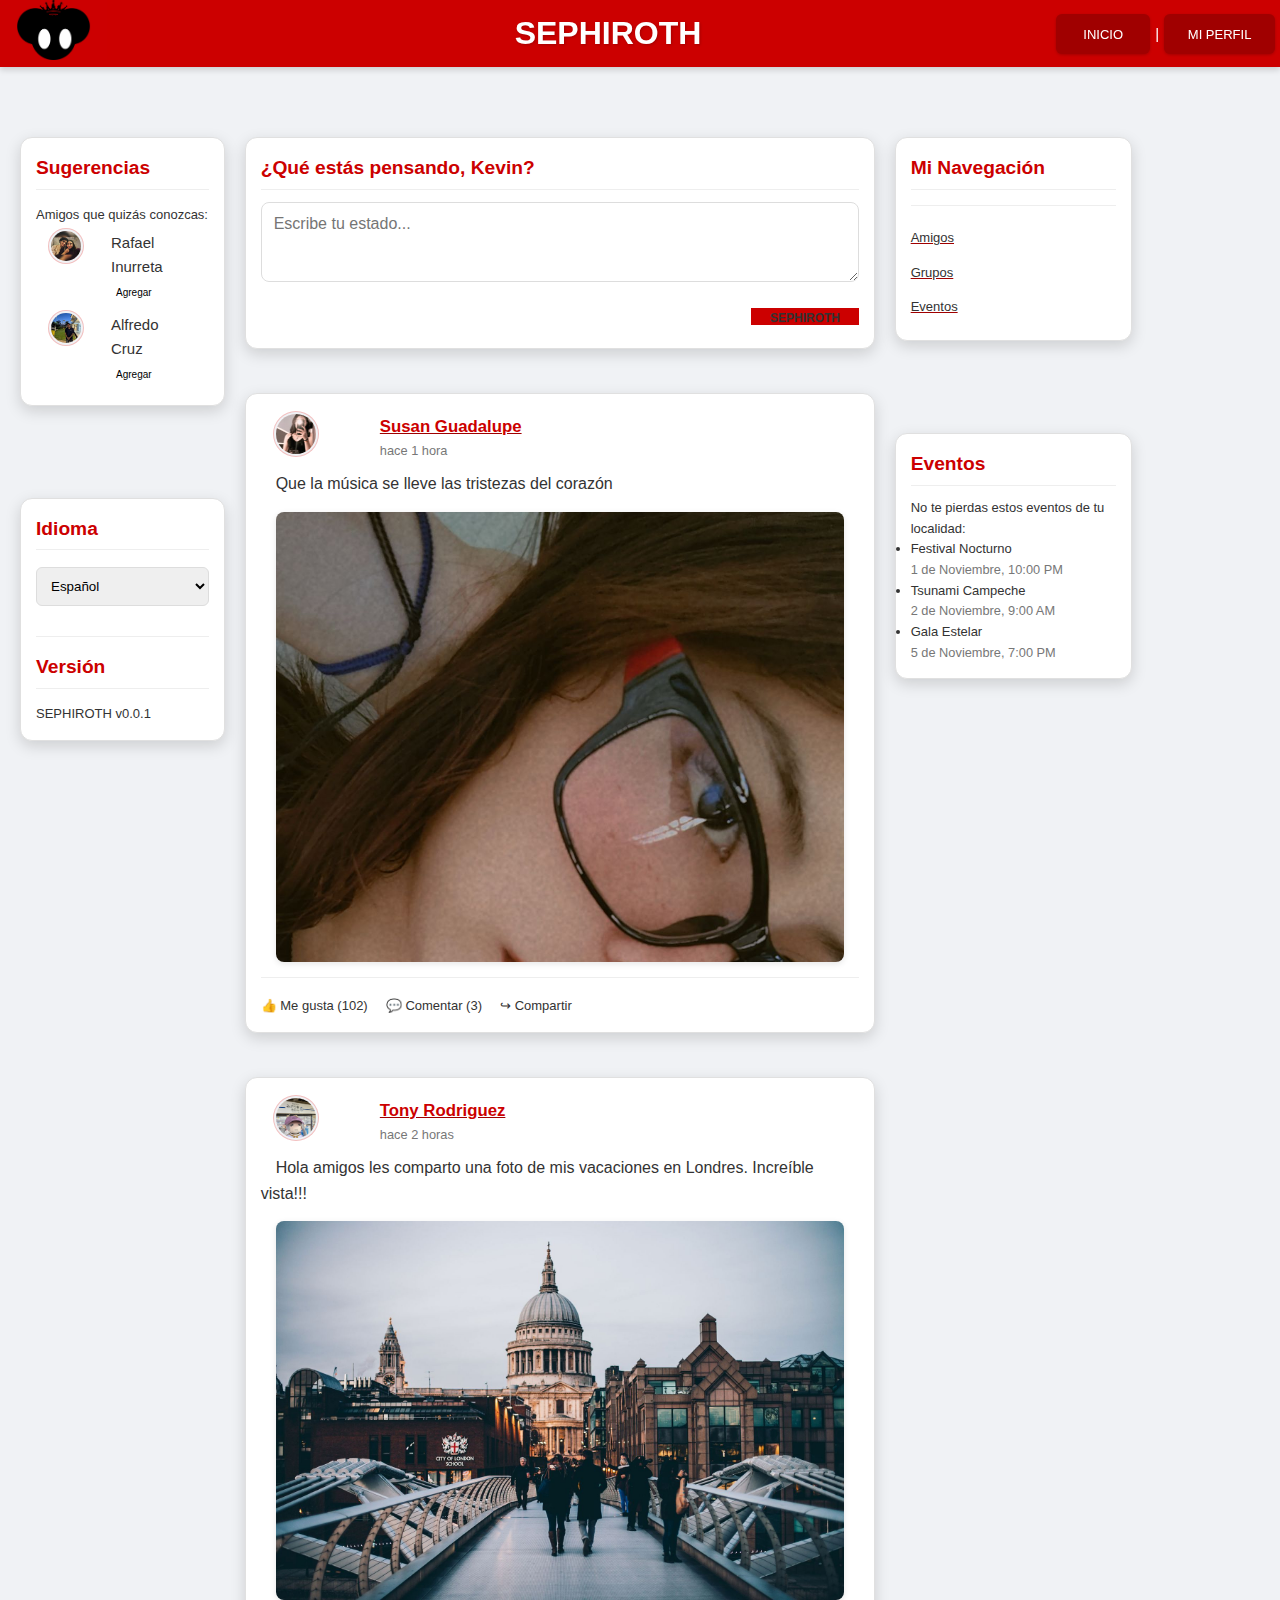
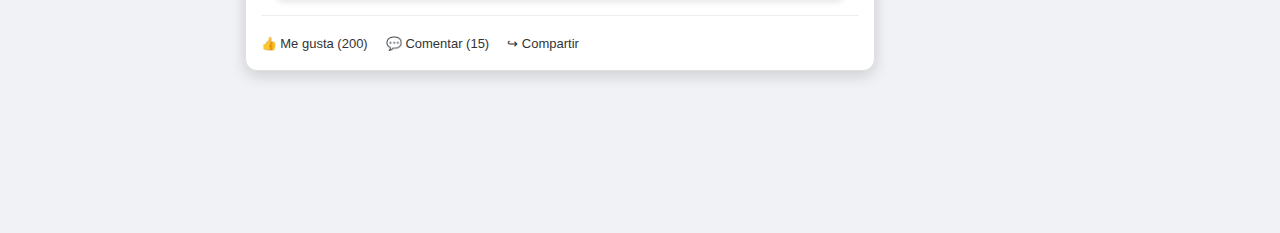
<file: index.html>
<!DOCTYPE html>
<html lang="es">
<head>

    <meta charset="UTF-8">

    <title>SEPHIROTH - Mockup HTML</title>

<link rel="stylesheet" href="css/styles.css">

    <meta name="viewport" content="width=device-width, initial-scale=1.0">

</head>

<body bgcolor="#F5F5F5" link="#A00000" vlink="#A00000" alink="#A00000">

<table width="100%" bgcolor="#CC0000" border="0" cellpadding="10" cellspacing="0">
    <tr>
        <td align="left" width="20%">
            <a href="index.html"><img src="LOGOOFICIAL.jpg" alt="SEPHIROTH Logo" height="60" border="0"></a>
        </td>
        <td align="center" width="55%">
            <font color="white" face="'Arial Black', Arial, sans-serif" size="6">
                <b>SEPHIROTH</b>
            </font>
        </td>
        <td align="right" width="25%">
            <table border="0" cellpadding="0" cellspacing="5" align="right">
                <tr>
                    <td bgcolor="#A00000" align="center">
                        <a href="index.html">
                            <font color="white" face="Arial, sans-serif" size="2">
                                &nbsp;&nbsp;INICIO&nbsp;&nbsp;
                            </font>
                        </a>
                    </td>
                    <td><font color="white">|</font></td>
                    <td bgcolor="#A00000" align="center">
                        <a href="perfil_kevin.html">
                            <font color="white" face="Arial, sans-serif" size="2">
                                &nbsp;MI PERFIL&nbsp;
                            </font>
                        </a>
                    </td>
                </tr>
            </table>
        </td>
    </tr>
</table>

<div id="feed">
    <table width="90%" border="0" cellpadding="10" cellspacing="10" align="center">
        <tr valign="top">

            <td width="20%" align="left">

                <table width="100%" bgcolor="white" border="0" cellpadding="10" cellspacing="0">
                    <tr>
                        <td>
                            <font face="Arial, sans-serif" color="#CC0000"><h4>Sugerencias</h4></font>
                            <font face="Arial, sans-serif" size="2">
                            Amigos que quizás conozcas:
                            </font>
                            <table width="100%" border="0" cellpadding="5" cellspacing="0">
                                <tr valign="top">
                                    <td width="30"><img src="RAFA.jpg" alt="Avatar de Rafael" width="30" height="30" border="0"></td>
                                    <td>Rafael Inurreta<br>
                                        <font size="1" color="#000000" bgcolor="#DDDDDD"><span>&nbsp; Agregar &nbsp;</span></font>
                                    </td>
                                </tr>
                                <tr valign="top">
                                    <td width="30"><img src="Alfredo.jpg" alt="Avatar de Alfredo" width="30" height="30" border="0"></td>
                                    <td>Alfredo Cruz<br>
                                        <font size="1" color="#000000" bgcolor="#DDDDDD"><span>&nbsp; Agregar &nbsp;</span></font>
                                    </td>
                                </tr>
                            </table>
                        </td>
                    </tr>
                </table>

                <br><br><br>

                <table width="100%" bgcolor="white" border="0" cellpadding="10" cellspacing="0">
                    <tr>
                        <td>
                            <font face="Arial, sans-serif" color="#CC0000"><h4>Idioma</h4></font>
                            <select>
                                <option>Español</option>
                                <option>Inglés</option>
                                <option>Francés</option>
                                <option>Alemán</option>
                                <option>Chino</option>
                                <option>Portugués</option>
                            </select>
                            <hr color="#EEEEEE" size="1">
                            <font face="Arial, sans-serif" color="#CC0000"><h4>Versión</h4></font>
                            <font size="2">SEPHIROTH v0.0.1</font>
                        </td>
                    </tr>
                </table>
            </td>

            <td width="55%" align="center">

                <table width="100%" bgcolor="white" border="0" cellpadding="15" cellspacing="0">
                    <tr>
                        <td>
                            <font face="Arial, sans-serif" color="#CC0000"><h4>¿Qué estás pensando, Kevin?</h4></font>
                            <textarea placeholder="Escribe tu estado..." rows="3" cols="60"></textarea>
                            <div align="right">
                                <a href="#">
                                    <span bgcolor="#CC0000"><font color="black">&nbsp; Sephiroth &nbsp;</font></span>
                                </a>
                            </div>
                        </td>
                    </tr>
                </table>

                <p>&nbsp;</p>

                <table width="100%" bgcolor="white" border="0" cellpadding="15" cellspacing="0">
                    <tr>
                        <td>
                            <table border="0" cellpadding="0" cellspacing="0">
                                <tr valign="top">
                                    <td width="40" align="center">
                                        <a href="perfil_susan.html"><img src="susanamor.jpg" alt="Avatar de Susan" width="40" height="40" border="0"></a>
                                    </td>
                                    <td width="10">&nbsp;</td>
                                    <td>
                                        <font face="Arial, sans-serif" size="3">
                                            <strong><a href="perfil_susan.html"><font color="#CC0000">Susan Guadalupe</font></a></strong>
                                            <br><small>hace 1 hora</small>
                                        </font>
                                    </td>
                                </tr>
                            </table>
                            <p><font face="Arial, sans-serif">Que la música se lleve las tristezas del corazón</font></p>
                            <div align="center">
                                <img src="minovia.jpg" alt="Imagen de Susan" width="95%" border="0" hspace="0" vspace="10">
                            </div>
                            <hr color="#EEEEEE" size="1"> 
                            <font size="2" face="Arial, sans-serif">
                                <span>👍 Me gusta (102)</span>
                                &nbsp;&nbsp;&nbsp;
                                <span>💬 Comentar (3)</span>
                                &nbsp;&nbsp;&nbsp;
                                <span>↪ Compartir</span>
                            </font>
                        </td>
                    </tr>
                </table>

                <p>&nbsp;</p>

                <table width="100%" bgcolor="white" border="0" cellpadding="15" cellspacing="0">
                    <tr>
                        <td>
                            <table border="0" cellpadding="0" cellspacing="0">
                                <tr valign="top">
                                    <td width="40" align="center">
                                        <a href="perfil_tony.html"><img src="wilo.jpg" alt="Avatar de Tony" width="40" height="40" border="0"></a>
                                    </td>
                                    <td width="10">&nbsp;</td>
                                    <td>
                                        <font face="Arial, sans-serif" size="3">
                                            <strong><a href="perfil_tony.html"><font color="#CC0000">Tony Rodriguez</font></a></strong>
                                            <br><small>hace 2 horas</small>
                                        </font>
                                    </td>
                                </tr>
                            </table>
                            <p><font face="Arial, sans-serif">Hola amigos les comparto una foto de mis vacaciones en Londres. Increíble vista!!!</font></p>
                            <div align="center">
                                <img src="londres.webp" alt="Foto de Londres" width="95%" border="0" hspace="0" vspace="10">
                            </div>
                            <hr color="#EEEEEE" size="1">
                            <font size="2" face="Arial, sans-serif">
                                <span>👍 Me gusta (200)</span>
                                &nbsp;&nbsp;&nbsp;
                                <span>💬 Comentar (15)</span>
                                &nbsp;&nbsp;&nbsp;
                                <span>↪ Compartir</span>
                            </font>
                        </td>
                    </tr>
                </table>

                <p>&nbsp;</p>
            </td>

            <td width="25%" align="left">

                <table width="100%" bgcolor="white" border="0" cellpadding="15" cellspacing="0">
                    <tr>
                        <td>
                            <font face="Arial, sans-serif" color="#CC0000"><h4>Mi Navegación</h4></font>
                            <hr color="#EEEEEE" size="1">
                            <font face="Arial, sans-serif" size="2">
                            <p><a href="#"><font color="black">Amigos</font></a></p>
                            <p><a href="#"><font color="black">Grupos</font></a></p>
                            <p><a href="#"><font color="black">Eventos</font></a></p>
                            </font>
                        </td>
                    </tr>
                </table>

                <br><br><br>

                <table width="100%" bgcolor="white" border="0" cellpadding="15" cellspacing="0">
                    <tr>
                        <td>
                            <font face="Arial, sans-serif" color="#CC0000"><h4>Eventos</h4></font>
                            <font size="2" face="Arial, sans-serif">
                            <p>No te pierdas estos eventos de tu localidad:</p>
                            <dir>
                                <li>Festival Nocturno <br><small>1 de Noviembre, 10:00 PM</small></li>
                                <li>Tsunami Campeche<br><small>2 de Noviembre, 9:00 AM</small></li>
                                <li>Gala Estelar<br><small>5 de Noviembre, 7:00 PM</small></li>
                            </dir>
                            </font>
                        </td>
                    </tr>
                </table>
            </td>
        </tr>
    </table>
</div>

<br><br>
<div align="center">
    </div>

</body>
</html>
</file>
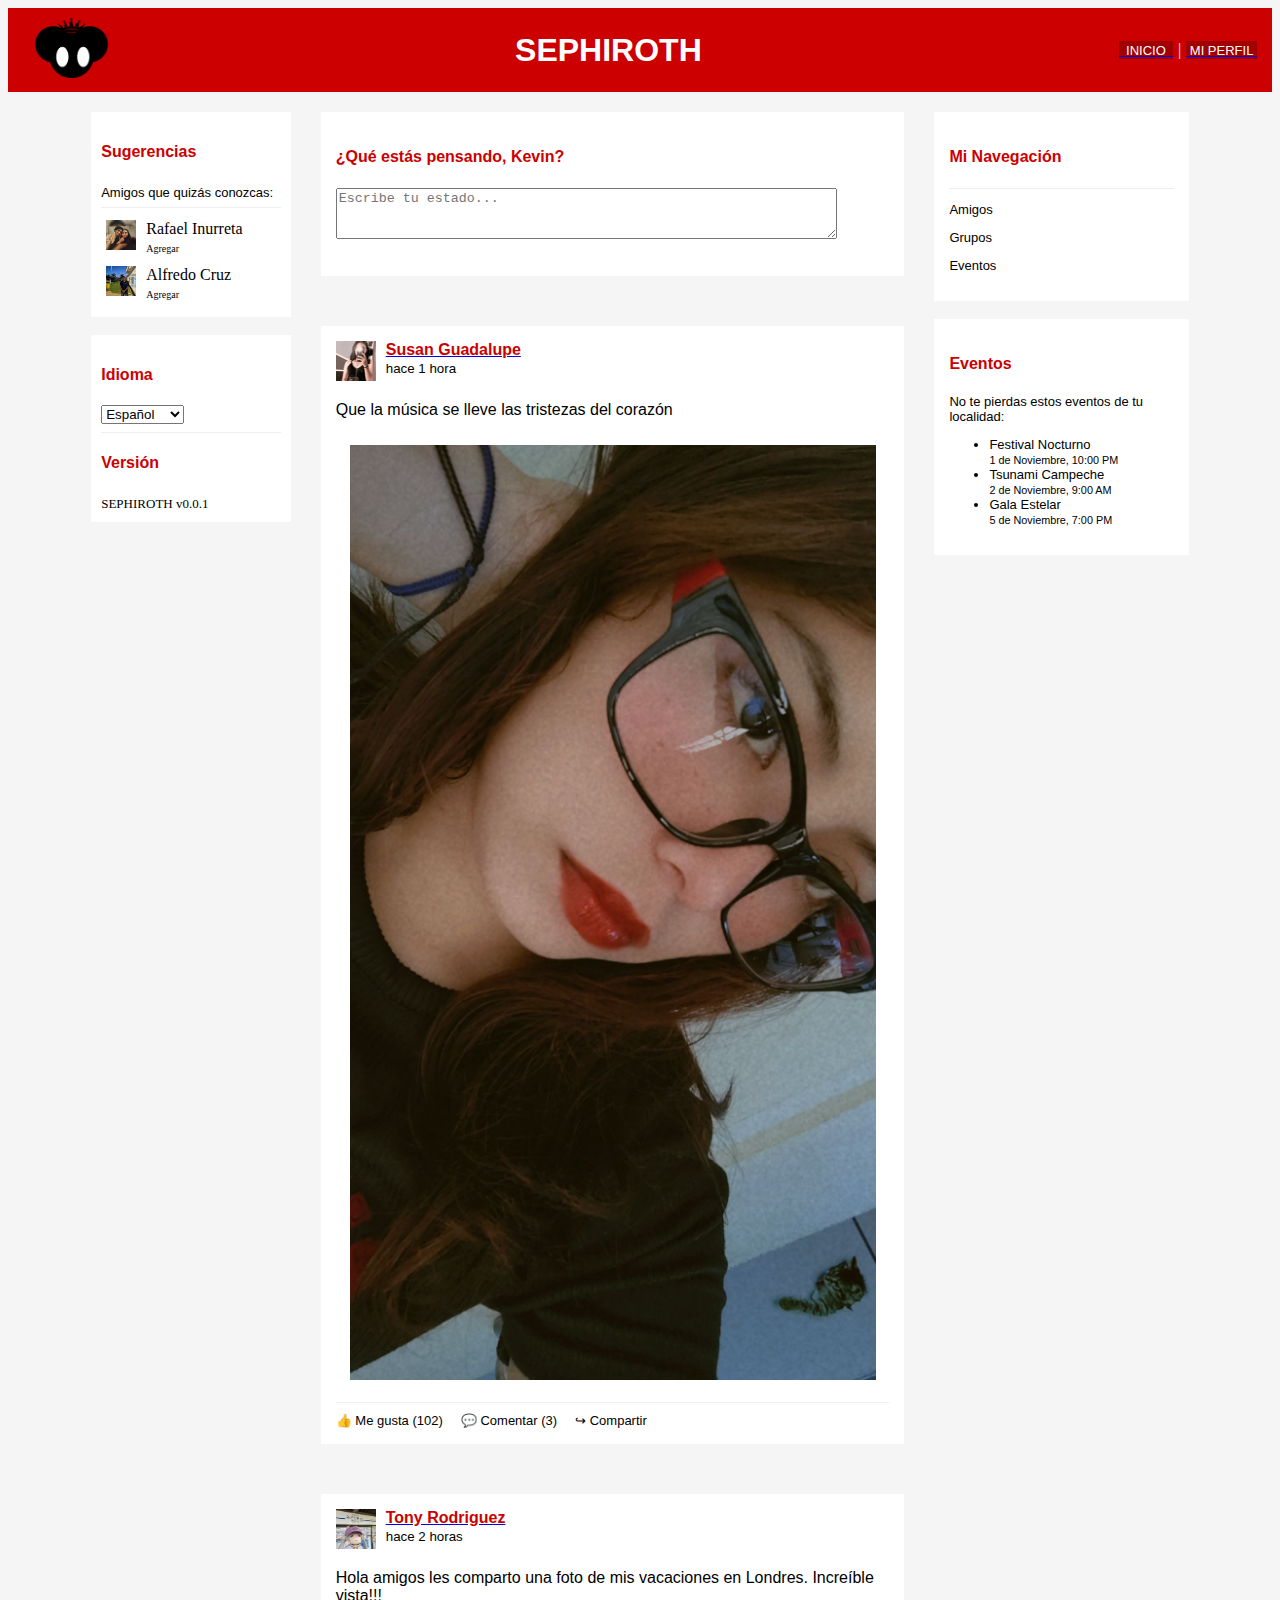
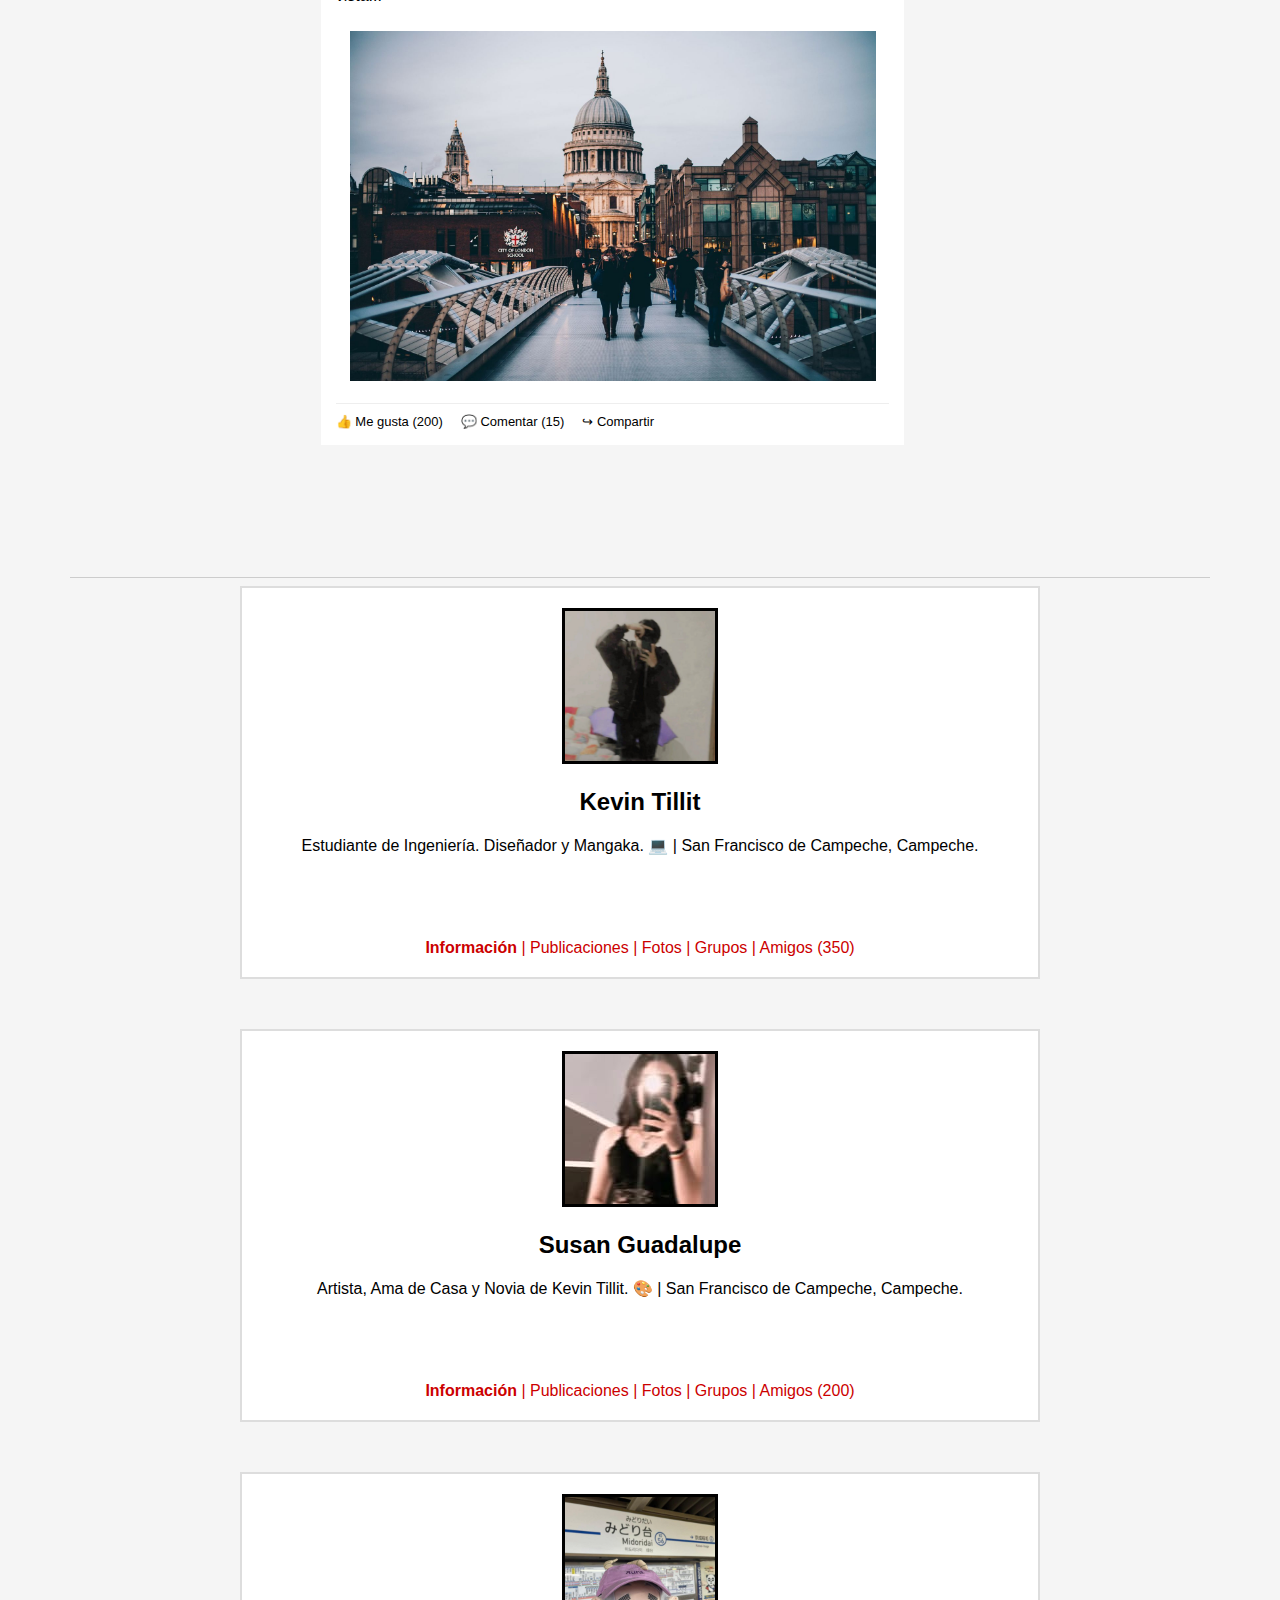
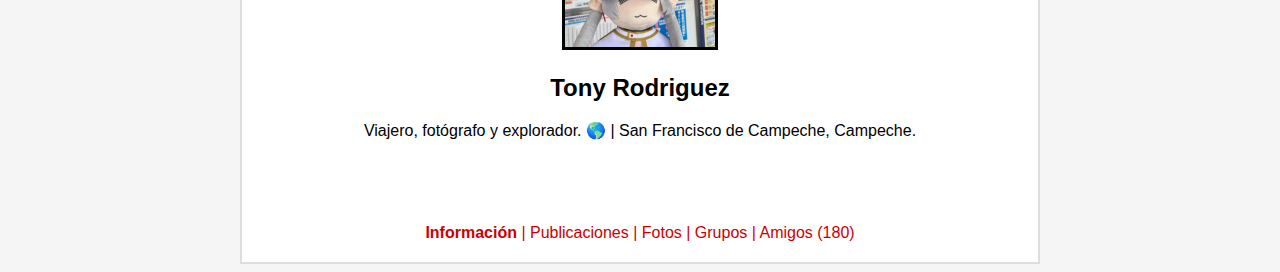
<file: OFICIAL AVANCE.html>
<!DOCTYPE html>
<html lang="es">
<head>
    <meta charset="UTF-8">
    <title>SEPHIROTH - Mockup HTML </title>
    <meta name="viewport" content="width=device-width, initial-scale=1.0">
</head>
<body bgcolor="#F5F5F5">

<table width="100%" bgcolor="#CC0000" border="0" cellpadding="10" cellspacing="0">
    <tr>
        <td align="left" width="20%">
            <a href="#feed"><img src="LOGOOFICIAL.jpg" alt="SEPHIROTH Logo" height="60" border="0"></a>
        </td>
        <td align="center" width="55%">
            <font color="white" face="'Arial Black', Arial, sans-serif" size="6">
                <b>SEPHIROTH</b>
            </font>
        </td>
        <td align="right" width="25%">
            <table border="0" cellpadding="0" cellspacing="5" align="right">
                <tr>
                    <td bgcolor="#A00000" align="center">
                        <a href="#feed">
                            <font color="white" face="Arial, sans-serif" size="2">
                                &nbsp;&nbsp;INICIO&nbsp;&nbsp;
                            </font>
                        </a>
                    </td>
                    <td><font color="white">|</font></td>
                    <td bgcolor="#A00000" align="center">
                        <a href="#perfil-kevin">
                            <font color="white" face="Arial, sans-serif" size="2">
                                &nbsp;MI PERFIL&nbsp;
                            </font>
                        </a>
                    </td>
                </tr>
            </table>
        </td>
    </tr>
</table>

<div id="feed">
    <table width="90%" border="0" cellpadding="10" cellspacing="10" align="center">
        <tr valign="top">

            <td width="20%" align="left">

                <table width="100%" bgcolor="white" border="0" cellpadding="10" cellspacing="0">
                    <tr>
                        <td>
                            <font face="Arial, sans-serif" color="#CC0000"><h4>Sugerencias</h4></font>
                            <font face="Arial, sans-serif" size="2">
                            Amigos que quizás conozcas:
                            <hr color="#EEEEEE" size="1">
                            </font>
                            <table width="100%" border="0" cellpadding="5" cellspacing="0">
                                <tr valign="top">
                                    <td width="30"><img src="RAFA.jpg" alt="Avatar de Rafael" width="30" height="30" border="0"></td>
                                    <td>Rafael Inurreta<br><font size="1"><span bgcolor="#DDDDDD"> Agregar </span></font></td>
                                </tr>
                                <tr valign="top">
                                    <td width="30"><img src="Alfredo.jpg" alt="Avatar de Alfredo" width="30" height="30" border="0"></td>
                                    <td>Alfredo Cruz<br><font size="1"><span bgcolor="#DDDDDD"> Agregar </span></font></td>
                                </tr>
                            </table>
                        </td>
                    </tr>
                </table>

                <br>

                <table width="100%" bgcolor="white" border="0" cellpadding="10" cellspacing="0">
                    <tr>
                        <td>
                            <font face="Arial, sans-serif" color="#CC0000"><h4>Idioma</h4></font>
                            <select>
                                <option>Español</option>
                                <option>Inglés</option>
                                <option>Francés</option>
                                <option>Alemán</option>
                                <option>Chino</option>
                                <option>Portugués</option>
                            </select>
                            <hr color="#EEEEEE" size="1">
                            <font face="Arial, sans-serif" color="#CC0000"><h4>Versión</h4></font>
                            <font size="2">SEPHIROTH v0.0.1</font>
                        </td>
                    </tr>
                </table>
            </td>

            <td width="55%" align="center">

                <table width="100%" bgcolor="white" border="0" cellpadding="15" cellspacing="0">
                    <tr>
                        <td>
                            <font face="Arial, sans-serif" color="#CC0000"><h4>¿Qué estás pensando, Kevin?</h4></font>
                            <textarea placeholder="Escribe tu estado..." rows="3" cols="60"></textarea>
                            <div align="right">
                                <font color="white"><span bgcolor="#CC0000"> Publicar </span></font>
                            </div>
                        </td>
                    </tr>
                </table>

                <p>&nbsp;</p>

                <table width="100%" bgcolor="white" border="0" cellpadding="15" cellspacing="0">
                    <tr>
                        <td>
                            <table border="0" cellpadding="0" cellspacing="0">
                                <tr valign="top">
                                    <td width="40" align="center">
                                        <a href="#perfil-susan"><img src="susanamor.jpg" alt="Avatar de Susan" width="40" height="40" border="0"></a>
                                    </td>
                                    <td width="10">&nbsp;</td>
                                    <td>
                                        <font face="Arial, sans-serif" size="3">
                                            <strong><a href="#perfil-susan"><font color="#CC0000">Susan Guadalupe</font></a></strong><br>
                                            <small>hace 1 hora</small>
                                        </font>
                                    </td>
                                </tr>
                            </table>
                            <p><font face="Arial, sans-serif">Que la música se lleve las tristezas del corazón</font></p>
                            <div align="center">
                                <img src="minovia.jpg" alt="Imagen de Susan" width="95%" border="0" hspace="0" vspace="10">
                            </div>
                            <hr color="#EEEEEE" size="1">
                            <font size="2" face="Arial, sans-serif">
                                <span>👍 Me gusta (102)</span>
                                &nbsp;&nbsp;&nbsp;
                                <span>💬 Comentar (3)</span>
                                &nbsp;&nbsp;&nbsp;
                                <span>↪ Compartir</span>
                            </font>
                        </td>
                    </tr>
                </table>

                <p>&nbsp;</p>

                <table width="100%" bgcolor="white" border="0" cellpadding="15" cellspacing="0">
                    <tr>
                        <td>
                            <table border="0" cellpadding="0" cellspacing="0">
                                <tr valign="top">
                                    <td width="40" align="center">
                                        <a href="#perfil-tony"><img src="wilo.jpg" alt="Avatar de Tony" width="40" height="40" border="0"></a>
                                    </td>
                                    <td width="10">&nbsp;</td>
                                    <td>
                                        <font face="Arial, sans-serif" size="3">
                                            <strong><a href="#perfil-tony"><font color="#CC0000">Tony Rodriguez</font></a></strong><br>
                                            <small>hace 2 horas</small>
                                        </font>
                                    </td>
                                </tr>
                            </table>
                            <p><font face="Arial, sans-serif">Hola amigos les comparto una foto de mis vacaciones en Londres. Increíble vista!!!</font></p>
                            <div align="center">
                                <img src="londres.webp" alt="Foto de Londres" width="95%" border="0" hspace="0" vspace="10">
                            </div>
                            <hr color="#EEEEEE" size="1">
                            <font size="2" face="Arial, sans-serif">
                                <span>👍 Me gusta (200)</span>
                                &nbsp;&nbsp;&nbsp;
                                <span>💬 Comentar (15)</span>
                                &nbsp;&nbsp;&nbsp;
                                <span>↪ Compartir</span>
                            </font>
                        </td>
                    </tr>
                </table>

                <p>&nbsp;</p>
            </td>

            <td width="25%" align="left">

                <table width="100%" bgcolor="white" border="0" cellpadding="15" cellspacing="0">
                    <tr>
                        <td>
                            <font face="Arial, sans-serif" color="#CC0000"><h4>Mi Navegación</h4></font>
                            <hr color="#EEEEEE" size="1">
                            <font face="Arial, sans-serif" size="2">
                            <p><span>Amigos</span></p>
                            <p><span>Grupos</span></p>
                            <p><span>Eventos</span></p>
                            </font>
                        </td>
                    </tr>
                </table>

                <br>

                <table width="100%" bgcolor="white" border="0" cellpadding="15" cellspacing="0">
                    <tr>
                        <td>
                            <font face="Arial, sans-serif" color="#CC0000"><h4>Eventos</h4></font>
                            <font size="2" face="Arial, sans-serif">
                            <p>No te pierdas estos eventos de tu localidad:</p>
                            <dir>
                                <li>Festival Nocturno <br><small>1 de Noviembre, 10:00 PM</small></li>
                                <li>Tsunami Campeche<br><small>2 de Noviembre, 9:00 AM</small></li>
                                <li>Gala Estelar<br><small>5 de Noviembre, 7:00 PM</small></li>
                            </dir>
                            </font>
                        </td>
                    </tr>
                </table>
            </td>
        </tr>
    </table>
</div>

<br><br><br>
<div align="center">
    <hr size="1" color="#CCCCCC" width="90%">
</div>

<div id="perfil-kevin" align="center">
    <table width="800" border="1" bordercolor="#DDDDDD" cellpadding="20" cellspacing="0" align="center" bgcolor="white">
        <tr>
            <td align="center">
                <img src="YO MERENGUES.jpg" alt="Foto de Perfil de Kevin Tillit" width="150" height="150" border="3" bordercolor="#CC0000"><br>
                <font face="Arial, sans-serif">
                    <h2>Kevin Tillit</h2>
                    <p>Estudiante de Ingeniería. Diseñador y Mangaka. 💻 | San Francisco de Campeche, Campeche.</p>
                    <span bgcolor="#CC0000"><font color="white">&nbsp; Editar Perfil &nbsp;</font></span>
                </font>
                <div align="center">
                    <p>&nbsp;</p>
                    <font face="Arial, sans-serif" color="#CC0000">
                        <b>Información</b> | 
                        <span>Publicaciones</span> | 
                        <span>Fotos</span> | 
                        <span>Grupos</span> | 
                        <span>Amigos (350)</span>
                    </font>
                </div>
            </td>
        </tr>
    </table>
</div>

<p>&nbsp;</p>

<div id="perfil-susan" align="center">
    <table width="800" border="1" bordercolor="#DDDDDD" cellpadding="20" cellspacing="0" align="center" bgcolor="white">
        <tr>
            <td align="center">
                <img src="susanamor.jpg" alt="Foto de Perfil de Susan Guadalupe" width="150" height="150" border="3" bordercolor="#CC0000"><br>
                <font face="Arial, sans-serif">
                    <h2>Susan Guadalupe</h2>
                    <p>Artista, Ama de Casa y Novia de Kevin Tillit. 🎨 | San Francisco de Campeche, Campeche.</p>
                    <span bgcolor="#CC0000"><font color="white">&nbsp; Enviar Mensaje &nbsp;</font></span>
                </font>
                <div align="center">
                    <p>&nbsp;</p>
                    <font face="Arial, sans-serif" color="#CC0000">
                        <b>Información</b> | 
                        <span>Publicaciones</span> | 
                        <span>Fotos</span> | 
                        <span>Grupos</span> | 
                        <span>Amigos (200)</span>
                    </font>
                </div>
            </td>
        </tr>
    </table>
</div>

<p>&nbsp;</p>

<div id="perfil-tony" align="center">
    <table width="800" border="1" bordercolor="#DDDDDD" cellpadding="20" cellspacing="0" align="center" bgcolor="white">
        <tr>
            <td align="center">
                <img src="wilo.jpg" alt="Foto de Perfil de Tony Rodriguez" width="150" height="150" border="3" bordercolor="#CC0000"><br>
                <font face="Arial, sans-serif">
                    <h2>Tony Rodriguez</h2>
                    <p>Viajero, fotógrafo y explorador. 🌎 | San Francisco de Campeche, Campeche.</p>
                    <span bgcolor="#CC0000"><font color="white">&nbsp; Enviar Mensaje &nbsp;</font></span>
                </font>
                <div align="center">
                    <p>&nbsp;</p>
                    <font face="Arial, sans-serif" color="#CC0000">
                        <b>Información</b> | 
                        <span>Publicaciones</span> | 
                        <span>Fotos</span> | 
                        <span>Grupos</span> | 
                        <span>Amigos (180)</span>
                    </font>
                </div>
            </td>
        </tr>
    </table>
</div>

</body>
</html>
</file>
<file: css/styles.css>
/* -------------------------------------------------------------------------- */
/* 1. RESET Y BASE                                                            */
/* -------------------------------------------------------------------------- */

* {
    margin: 0;
    padding: 0;
    box-sizing: border-box;
    /* Usamos Inter como fuente principal para un look moderno */
    font-family: 'Inter', 'Arial', sans-serif; 
}

/* El body define el fondo de página y el color base */
body {
    background-color: #F0F2F5; /* Fondo gris muy suave (limpio) */
    color: #333333;
    line-height: 1.6; /* Mayor interlineado para mejor lectura */
    font-size: 15px; 
}

/* Configuración de accesibilidad y foco */
a:focus, button:focus, textarea:focus, select:focus {
    outline: 2px solid #CC0000;
    outline-offset: 3px;
    border-radius: 4px;
}

/* -------------------------------------------------------------------------- */
/* 2. ESTILOS GENERALES DE LA MARCA Y TIPOGRAFÍA                              */
/* -------------------------------------------------------------------------- */

/* Enlaces de color negro (para menú lateral, etc.) */
a font[color="black"] {
    color: #333333 !important;
    text-decoration: none;
    display: block; 
    padding: 7px 0; /* Más espacio vertical */
    transition: color 0.2s, padding-left 0.2s;
    font-weight: 500;
}
a font[color="black"]:hover {
    color: #A00000 !important;
    padding-left: 5px; /* Efecto sutil al pasar el ratón */
}

/* Títulos H4 de las tarjetas */
h4, font[color="#CC0000"] h4 {
    color: #CC0000 !important;
    font-size: 1.2rem;
    margin-bottom: 12px;
    padding-bottom: 5px;
    border-bottom: 1px solid #EEEEEE; /* Separador sutil */
}

/* Botones de acción y tags de color (Ej: "Agregar", "Sephiroth") */
span[bgcolor="#CC0000"] font[color="black"], 
span[bgcolor="#DDDDDD"] font[color="#000000"],
span[bgcolor="#DDDDDD"] span {
    display: inline-block;
    padding: 5px 12px;
    border-radius: 50px; /* Bordes totalmente redondeados (cápsula) */
    font-weight: bold;
    cursor: pointer;
    transition: background-color 0.2s, transform 0.1s;
    text-transform: uppercase;
    font-size: 0.75rem;
}

/* Botón principal (Publicar) */
span[bgcolor="#CC0000"] {
    background-color: #CC0000 !important;
    color: white !important;
    text-shadow: 0 1px 1px rgba(0, 0, 0, 0.1);
}
span[bgcolor="#CC0000"]:hover {
    background-color: #A00000 !important;
    transform: translateY(-1px);
}

/* Botón secundario (Gris, como "Agregar") */
span[bgcolor="#DDDDDD"] {
    background-color: #EEEEEE !important;
    color: #555 !important;
    font-weight: normal;
}
span[bgcolor="#DDDDDD"]:hover {
    background-color: #DDDDDD !important;
}

/* -------------------------------------------------------------------------- */
/* 3. ENCABEZADO SUPERIOR (HEADER)                                            */
/* -------------------------------------------------------------------------- */

/* Tabla principal del encabezado (rojo) */
table[bgcolor="#CC0000"] {
    box-shadow: 0 3px 6px rgba(0, 0, 0, 0.15); /* Sombra más pronunciada para destacar */
    position: sticky; /* Hacemos el header fijo si el usuario hace scroll */
    top: 0;
    z-index: 1000;
}

/* Título principal */
font[size="6"] b {
    font-size: 2rem !important;
    text-shadow: 1px 1px 3px rgba(0, 0, 0, 0.2);
}

/* Menú de navegación INICIO | MI PERFIL */
table[cellspacing="5"] td[bgcolor="#A00000"] {
    border-radius: 6px;
    transition: background-color 0.2s, box-shadow 0.2s;
    box-shadow: 0 1px 3px rgba(0, 0, 0, 0.2);
    /* Añadimos más padding interno para que sean botones más grandes */
    padding: 0 5px !important;
}

table[cellspacing="5"] td[bgcolor="#A00000"] a {
    display: block;
    padding: 8px 15px;
}

table[cellspacing="5"] td[bgcolor="#A00000"]:hover {
    background-color: #800000 !important;
    box-shadow: 0 2px 5px rgba(0, 0, 0, 0.3);
}

/* -------------------------------------------------------------------------- */
/* 4. CONTENEDOR PRINCIPAL Y TARJETAS (CARDS)                                 */
/* -------------------------------------------------------------------------- */

/* Contenedor principal del feed */
#feed {
    padding-top: 20px;
}

/* Contenedor de las 3 columnas. Añadimos margen arriba y abajo */
#feed table[width="90%"] {
    margin-top: 30px; 
    margin-bottom: 50px;
    /* Espacio entre celdas (tablas) para dar aire a las tarjetas */
    border-spacing: 20px; 
}

/* Estilo para las tablas internas (contenido, sugerencias, etc.) que actúan como tarjetas */
table[bgcolor="white"] {
    border-radius: 12px; 
    border: 1px solid #E0E0E0 !important; 
    box-shadow: 0 5px 15px rgba(0, 0, 0, 0.15); 
    overflow: hidden;
    margin-bottom: 20px; 
    
    /* Más padding a las tarjetas para separar el contenido de los bordes */
    /* Aplicamos padding a la celda principal para crear el margen interior */
    padding: 15px !important; 
}

/* Ajuste específico para el padding de las celdas TD dentro de las tablas principales */
table[bgcolor="white"] td {
    padding: 0 !important; /* Reseteamos padding de la celda, si fue aplicado por defecto */
}
/* Forzamos el padding en las tablas internas del feed */
table[bgcolor="white"] table tr td {
    padding: 5px 15px !important; /* Padding lateral interior para que el texto respire */
}

/* Campos de texto (Área de publicación) */
textarea {
    min-height: 80px;
    padding: 12px;
    border: 1px solid #DDD;
    border-radius: 8px;
    font-size: 1rem;
    margin-bottom: 15px;
}

/* Selectores (Idioma) */
select {
    width: 100%;
    padding: 10px;
    border-radius: 6px;
    border: 1px solid #DDD;
    margin-top: 5px;
    margin-bottom: 15px;
}

/* -------------------------------------------------------------------------- */
/* 5. DISEÑO DE POSTS (PUBLICACIONES)                                         */
/* -------------------------------------------------------------------------- */

/* Contenedor del avatar, nombre y tiempo (para alineación) */
table[border="0"][cellpadding="0"][cellspacing="0"] {
    /* *** CAMBIO CLAVE: Reducimos el margen inferior a 5px (antes 10px) para acercar al texto *** */
    margin-bottom: 5px; 
    width: 100% !important; 
}

/* Avatar - Aplicamos circularidad */
img[width="40"][height="40"], img[width="30"][height="30"] {
    border-radius: 50% !important; /* ¡Avatares circulares! */
    object-fit: cover;
    box-shadow: 0 0 0 2px #F0F2F5, 0 0 0 3px #CC000040; /* Anillo sutil */
}

/* Nombre del usuario en el post */
strong a font[color="#CC0000"] {
    font-weight: bold;
    font-size: 1.05rem;
    color: #CC0000 !important;
    text-decoration: none;
}
strong a font[color="#CC0000"]:hover {
    text-decoration: underline;
}

/* Hora del post */
small {
    color: #777;
    font-size: 0.8rem;
    display: block;
}

/* Texto de la publicación */
p font[face="Arial, sans-serif"] {
    /* Mantenemos el margen del párrafo, pero lo hacemos respirar */
    margin: 10px 0; /* Ligeramente más compacto */
    font-size: 1rem;
    padding: 0 15px; 
}

/* Imagen de la publicación */
div[align="center"] img[width="95%"] {
    border-radius: 8px;
    object-fit: cover;
    max-height: 450px;
    display: block;
    margin: 15px auto !important; 
    box-shadow: 0 2px 6px rgba(0, 0, 0, 0.1);
    
    /* Ajuste de imagen (Susan) */
    object-position: top center; 
}

/* Línea divisoria dentro del post (suavizada) */
hr[color="#EEEEEE"] {
    border: none;
    border-top: 1px solid #EEEEEE;
    margin: 15px 0;
}

/* Acciones del post (Me Gusta, Comentar, Compartir) */
.post-actions font {
    color: #666;
    margin-right: 20px;
    cursor: pointer;
    font-size: 0.9rem;
    transition: color 0.2s;
}
.post-actions font span:hover {
    color: #CC0000;
}

/* -------------------------------------------------------------------------- */
/* 6. RESPONSIVIDAD FORZADA (Mejor gestión de columnas en móvil)              */
/* -------------------------------------------------------------------------- */

@media (max-width: 850px) {
    /* En tabletas, se eliminan los espacios grandes del contenedor */
    #feed table[width="90%"] {
        width: 95% !important;
        border-spacing: 15px; 
    }
}

@media (max-width: 650px) {
    /* MÓVILES: Las 3 columnas se apilan verticalmente */
    
    /* La tabla principal del feed */
    #feed table[width="90%"] {
        width: 100% !important;
        border-spacing: 0;
        padding: 0 10px; /* Padding lateral */
    }
    
    /* La fila principal y las celdas (columnas) se convierten en bloques */
    #feed table > tr {
        display: block;
        width: 100%;
    }

    #feed table > tr > td {
        display: block;
        width: 100% !important;
        padding: 10px 0;
        /* Reordenación de elementos para un feed moderno: Centro, Izquierda, Derecha */
    }

    /* Columna Central (Feed) - width="55%" */
    #feed table > tr > td[width="55%"] {
        order: 1; 
    }

    /* Columna Izquierda (Sugerencias) - width="20%" */
    #feed table > tr > td[width="20%"] {
        order: 2; 
    }

    /* Columna Derecha (Navegación/Eventos) - width="25%" */
    #feed table > tr > td[width="25%"] {
        order: 3; 
    }
    
    /* Adaptación del Encabezado en móvil */
    table[bgcolor="#CC0000"] tr {
        display: flex;
        flex-direction: column;
        align-items: center;
        text-align: center;
        padding: 10px 0; /* *** CAMBIO CLAVE: Más compacto en móvil *** */
    }
    
    table[bgcolor="#CC0000"] td {
        width: 100% !important;
        display: block;
        padding: 5px 0 !important; /* Más compacto en móvil */
    }
    
    /* El menú de navegación en el header debe ir centrado */
    table[cellspacing="5"] {
        margin: 5px auto; /* Más compacto */
        display: flex;
        justify-content: center;
    }

    /* Títulos grandes más compactos en móvil */
    font[size="6"] b {
        font-size: 1.5rem !important;
    }
}
</file>
